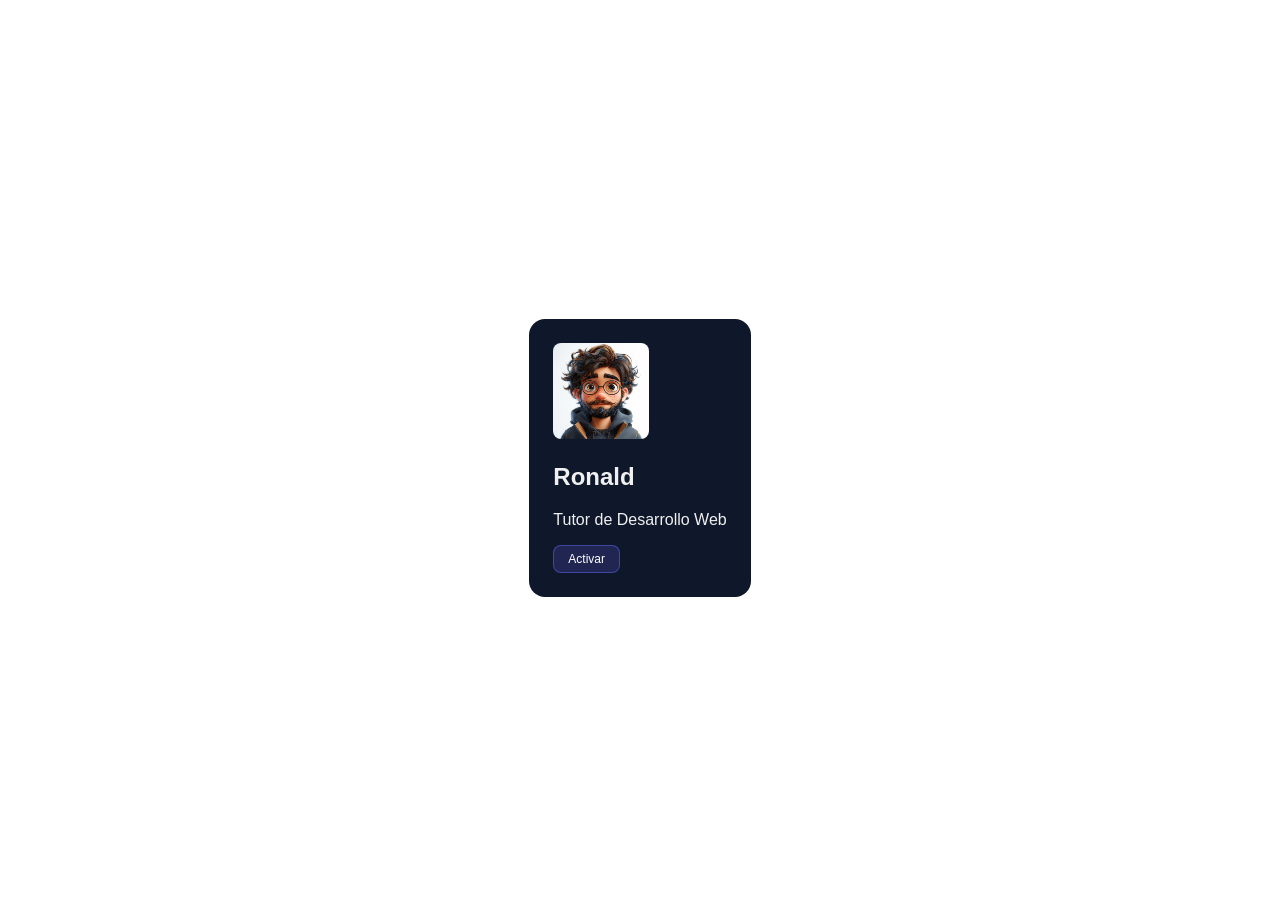
<file: clase_0721/index.html>
<!DOCTYPE html>
<html lang="en">
    <head>
        <meta charset="UTF-8">
        <meta name="viewport" content="width=device-width, initial-scale=1.0">
        <title>Clase en Vivo</title>
        <link rel="stylesheet" href="style.css">
    </head>

    <body>
        <div class="card">
            <img src="avatar.avif">
            <h2>Ronald</h2>
            <p>Tutor de Desarrollo Web</p>
            <button>Activar</button>
        </div>
    </body>
</html>
</file>
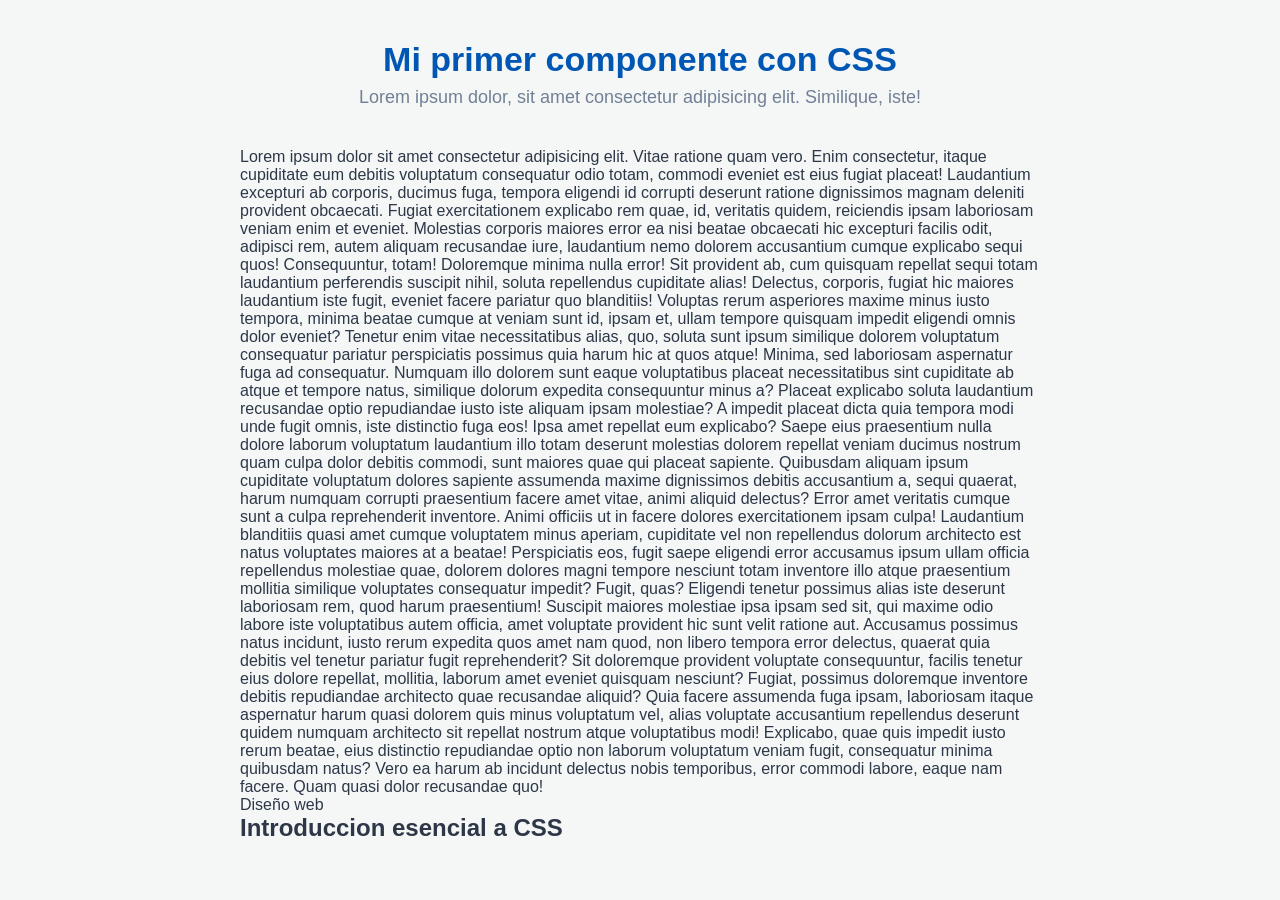
<file: modulo_4/index.html>
<!DOCTYPE html>
<html lang="es">
<head>
    <meta charset="UTF-8">
    <meta name="viewport" content="width=device-width, initial-scale=1.0">
    <title>Introduccion a CSS</title>
    <link rel="stylesheet" href="style.css">
</head>
<body>
    <main class="contenedor-principal">
        <h1 class="titulo-clase">Mi primer componente con CSS</h1>
        <p class="subtitulo">Lorem ipsum dolor, sit amet consectetur adipisicing elit. Similique, iste!</p>
        <p>Lorem ipsum dolor sit amet consectetur adipisicing elit. Vitae ratione quam vero. Enim consectetur, itaque cupiditate eum debitis voluptatum consequatur odio totam, commodi eveniet est eius fugiat placeat! Laudantium excepturi ab corporis, ducimus fuga, tempora eligendi id corrupti deserunt ratione dignissimos magnam deleniti provident obcaecati. Fugiat exercitationem explicabo rem quae, id, veritatis quidem, reiciendis ipsam laboriosam veniam enim et eveniet. Molestias corporis maiores error ea nisi beatae obcaecati hic excepturi facilis odit, adipisci rem, autem aliquam recusandae iure, laudantium nemo dolorem accusantium cumque explicabo sequi quos! Consequuntur, totam! Doloremque minima nulla error! Sit provident ab, cum quisquam repellat sequi totam laudantium perferendis suscipit nihil, soluta repellendus cupiditate alias! Delectus, corporis, fugiat hic maiores laudantium iste fugit, eveniet facere pariatur quo blanditiis! Voluptas rerum asperiores maxime minus iusto tempora, minima beatae cumque at veniam sunt id, ipsam et, ullam tempore quisquam impedit eligendi omnis dolor eveniet? Tenetur enim vitae necessitatibus alias, quo, soluta sunt ipsum similique dolorem voluptatum consequatur pariatur perspiciatis possimus quia harum hic at quos atque! Minima, sed laboriosam aspernatur fuga ad consequatur. Numquam illo dolorem sunt eaque voluptatibus placeat necessitatibus sint cupiditate ab atque et tempore natus, similique dolorum expedita consequuntur minus a? Placeat explicabo soluta laudantium recusandae optio repudiandae iusto iste aliquam ipsam molestiae? A impedit placeat dicta quia tempora modi unde fugit omnis, iste distinctio fuga eos! Ipsa amet repellat eum explicabo? Saepe eius praesentium nulla dolore laborum voluptatum laudantium illo totam deserunt molestias dolorem repellat veniam ducimus nostrum quam culpa dolor debitis commodi, sunt maiores quae qui placeat sapiente. Quibusdam aliquam ipsum cupiditate voluptatum dolores sapiente assumenda maxime dignissimos debitis accusantium a, sequi quaerat, harum numquam corrupti praesentium facere amet vitae, animi aliquid delectus? Error amet veritatis cumque sunt a culpa reprehenderit inventore. Animi officiis ut in facere dolores exercitationem ipsam culpa! Laudantium blanditiis quasi amet cumque voluptatem minus aperiam, cupiditate vel non repellendus dolorum architecto est natus voluptates maiores at a beatae! Perspiciatis eos, fugit saepe eligendi error accusamus ipsum ullam officia repellendus molestiae quae, dolorem dolores magni tempore nesciunt totam inventore illo atque praesentium mollitia similique voluptates consequatur impedit? Fugit, quas? Eligendi tenetur possimus alias iste deserunt laboriosam rem, quod harum praesentium! Suscipit maiores molestiae ipsa ipsam sed sit, qui maxime odio labore iste voluptatibus autem officia, amet voluptate provident hic sunt velit ratione aut. Accusamus possimus natus incidunt, iusto rerum expedita quos amet nam quod, non libero tempora error delectus, quaerat quia debitis vel tenetur pariatur fugit reprehenderit? Sit doloremque provident voluptate consequuntur, facilis tenetur eius dolore repellat, mollitia, laborum amet eveniet quisquam nesciunt? Fugiat, possimus doloremque inventore debitis repudiandae architecto quae recusandae aliquid? Quia facere assumenda fuga ipsam, laboriosam itaque aspernatur harum quasi dolorem quis minus voluptatum vel, alias voluptate accusantium repellendus deserunt quidem numquam architecto sit repellat nostrum atque voluptatibus modi! Explicabo, quae quis impedit iusto rerum beatae, eius distinctio repudiandae optio non laborum voluptatum veniam fugit, consequatur minima quibusdam natus? Vero ea harum ab incidunt delectus nobis temporibus, error commodi labore, eaque nam facere. Quam quasi dolor recusandae quo!</p>
        <article>
            <div>
                <span>Diseño web</span>
            </div>
            <div>
                <h2>Introduccion esencial a CSS</h2>
            </div>
        </article>
    </main>
</body>
</html>
</file>
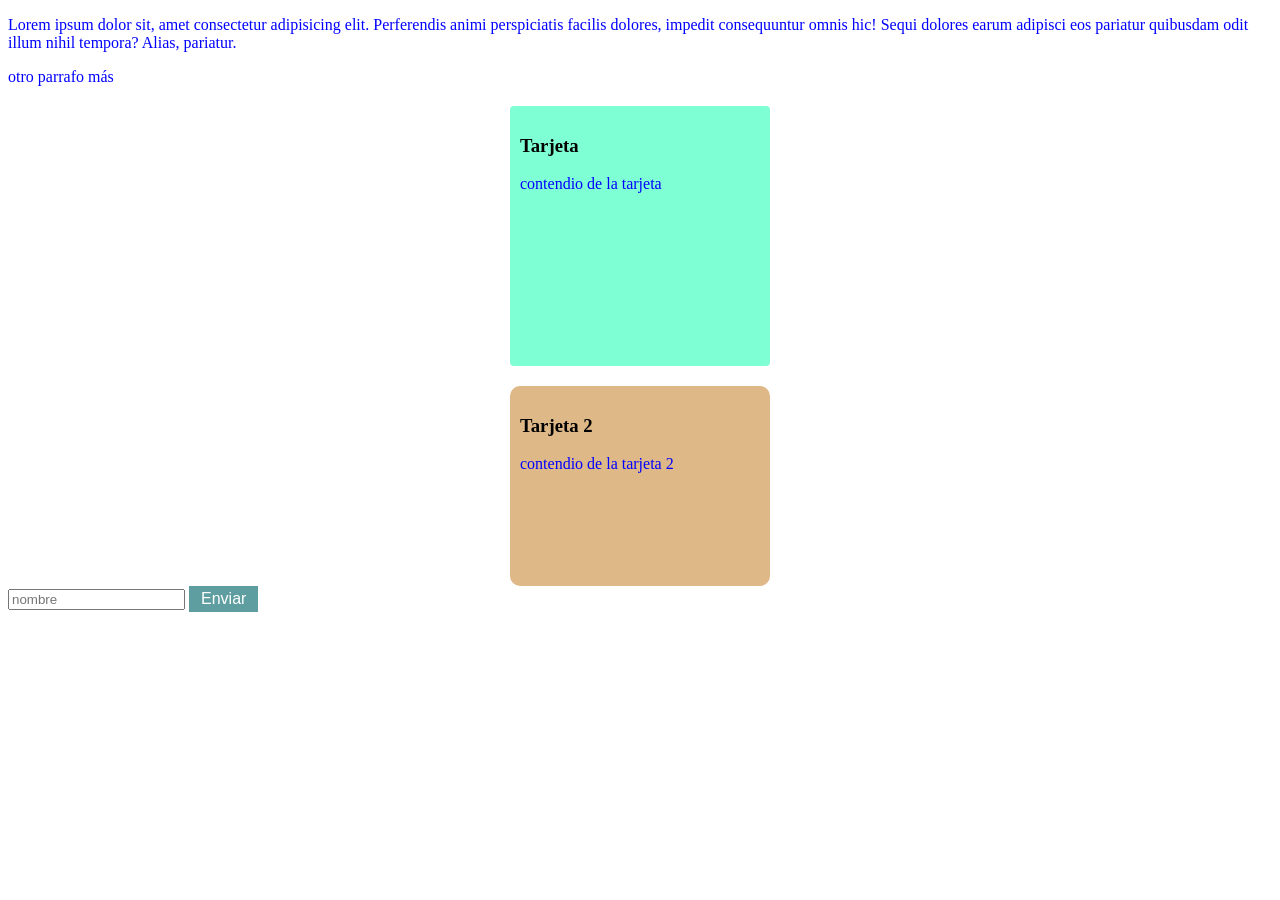
<file: selectores/index.html>
<!DOCTYPE html>
<html lang="es">
<head>
    <meta charset="UTF-8">
    <meta name="viewport" content="width=device-width, initial-scale=1.0">
    <title>Selectores CSS</title>
    <link rel="stylesheet" href="styles.css">
</head>
<body>
    <p>Lorem ipsum dolor sit, amet consectetur adipisicing elit. Perferendis animi perspiciatis facilis dolores, impedit consequuntur omnis hic! Sequi dolores earum adipisci eos pariatur quibusdam odit illum nihil tempora? Alias, pariatur.</p>
    <p>otro parrafo más</p>
    <div class="tarjeta">
        <h3>Tarjeta</h3>
        <p>contendio de la tarjeta</p>
    </div>
        <div class="tarjeta2">
        <h3>Tarjeta 2</h3>
        <p>contendio de la tarjeta 2</p>
    </div>
    <form>
        <input type="text" placeholder="nombre">
        <button id="boton-enviar">Enviar</button>
    </form>
</body>
</html>
</file>
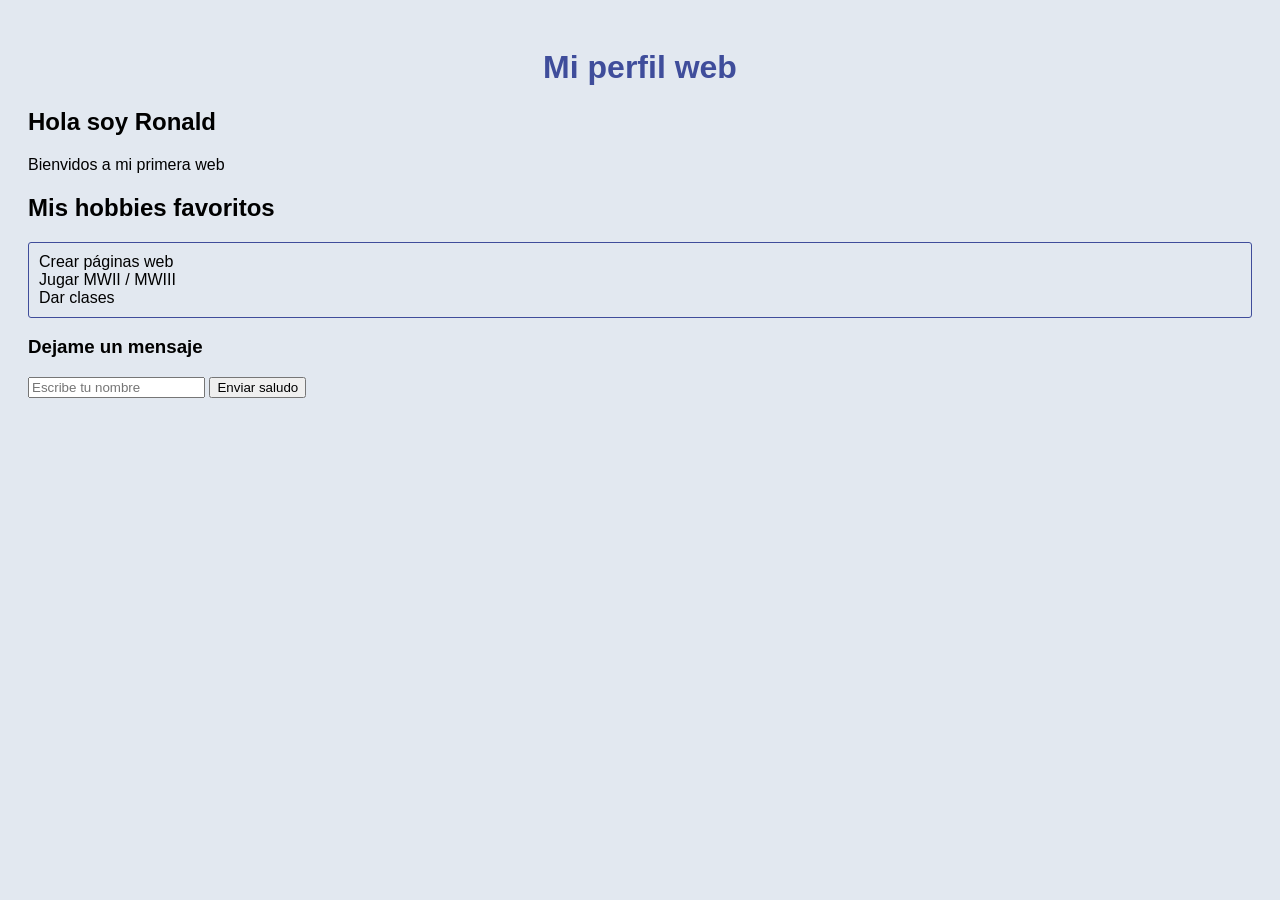
<file: taller/taller_2/index.html>
<!DOCTYPE html>
<html>

  <head>
    <!-- metadatos, datos que leen las maquinas -->
    <title>Mi perfil web</title>
    <link rel="stylesheet" href="styles.css" />
  </head>

  <body>
    <!-- lo visible -->
      <h1>Mi perfil web</h1>
      <h2>Hola soy Ronald</h2>
      <p>Bienvidos a mi primera web</p>
      <h2>Mis hobbies favoritos</h2>

      <ul>
        <li>Crear páginas web</li>
        <li>Jugar MWII / MWIII</li>
        <li>Dar clases</li>
      </ul>
      
      <!-- mi primer formulario -->
      <h3>Dejame un mensaje</h3>
      <input type='text' placeholder="Escribe tu nombre">
      <button>Enviar saludo</button>

  </body>

</html>
</file>
<file: clase_0721/style.css>
body {
    display: flex;
    justify-content: center;
    align-items: center;
    min-height: 100vh;
    color: #f0f0f0;
    font-family: 'Segoe UI', Tahoma, Geneva, Verdana, sans-serif;
}

.card {
    background: #0f172a;
    border-radius: 16px;
    padding: 24px;
    transition: all ease-in-out;
}

.card:hover {
    transform: translateY(-8px);
}

img {
    max-width: 96px;
    border-radius: 8px;
}

button {
    background: rgba(99, 102, 241, 0.2);
    border: 1px solid rgba(99, 102, 241, 0.5);
    padding: 6px 14px;
    border-radius: 8px;
    font-size: 0.75rem;
    cursor: pointer;
    color: #fff;
}
</file>
<file: modulo_4/style.css>
/* Aca van los estilo CSS */

/* resetear la configuracion */
* {
    margin:0;
    padding:0;
    box-sizing: border-box;
}

body {
    font-family: 'Segoe UI', Tahoma, Geneva, Verdana, sans-serif;
    background-color: #f4f7f6; /* blanco puro es #fffff */
    color: #2d3748;
    padding: 40px 20px;
}

.contenedor-principal {
    max-width: 800px;
    /* border: 1px dotted yellowgreen; */
    margin: 0 auto;/*arriba derecha abajo izquierda, si esta repetido arriba y abajo, derecha izquierda*/
    text-align: left;
}

.titulo-clase {
    font-size: 34px;
    color: #0056b3;
    margin-bottom: 8px;
    text-align: center;
}

.subtitulo {
    font-size: 18px;
    color: #718096;
    margin-bottom: 40px;
    text-align: center;
}
</file>
<file: selectores/styles.css>
p {
    color: blue;
}

.tarjeta {
    background-color: aquamarine;
    height: 240px;
    width: 240px;
    border-radius: 4px;

    padding: 10px;
    margin: 20px auto;
}

.tarjeta2 {
    background-color: burlywood;
    height: 180px;
    width: 240px;
    border-radius: 10px;

    padding: 10px;
    margin: 0 auto;
}

#boton-enviar {
    background-color: cadetblue;
    color: #fff;
    padding: 4px 12px;
    border: none;
    font-size: 16px;
    cursor: pointer;
}
</file>
<file: taller/taller_2/styles.css>
body {
  font-family: 'Franklin Gothic Medium', 'Arial Narrow', Arial, sans-serif;
  background-color: #e2e8f0;
  padding: 20px;
}

h1 {
  color: #3f4d9b;
  text-align: center;
}

ul {
  list-style: none;
  padding: 10px;
  border-radius: 3px;
  border: 1px solid #3f4d9b;
}

button:hover {
  cursor: pointer;
}
</file>
